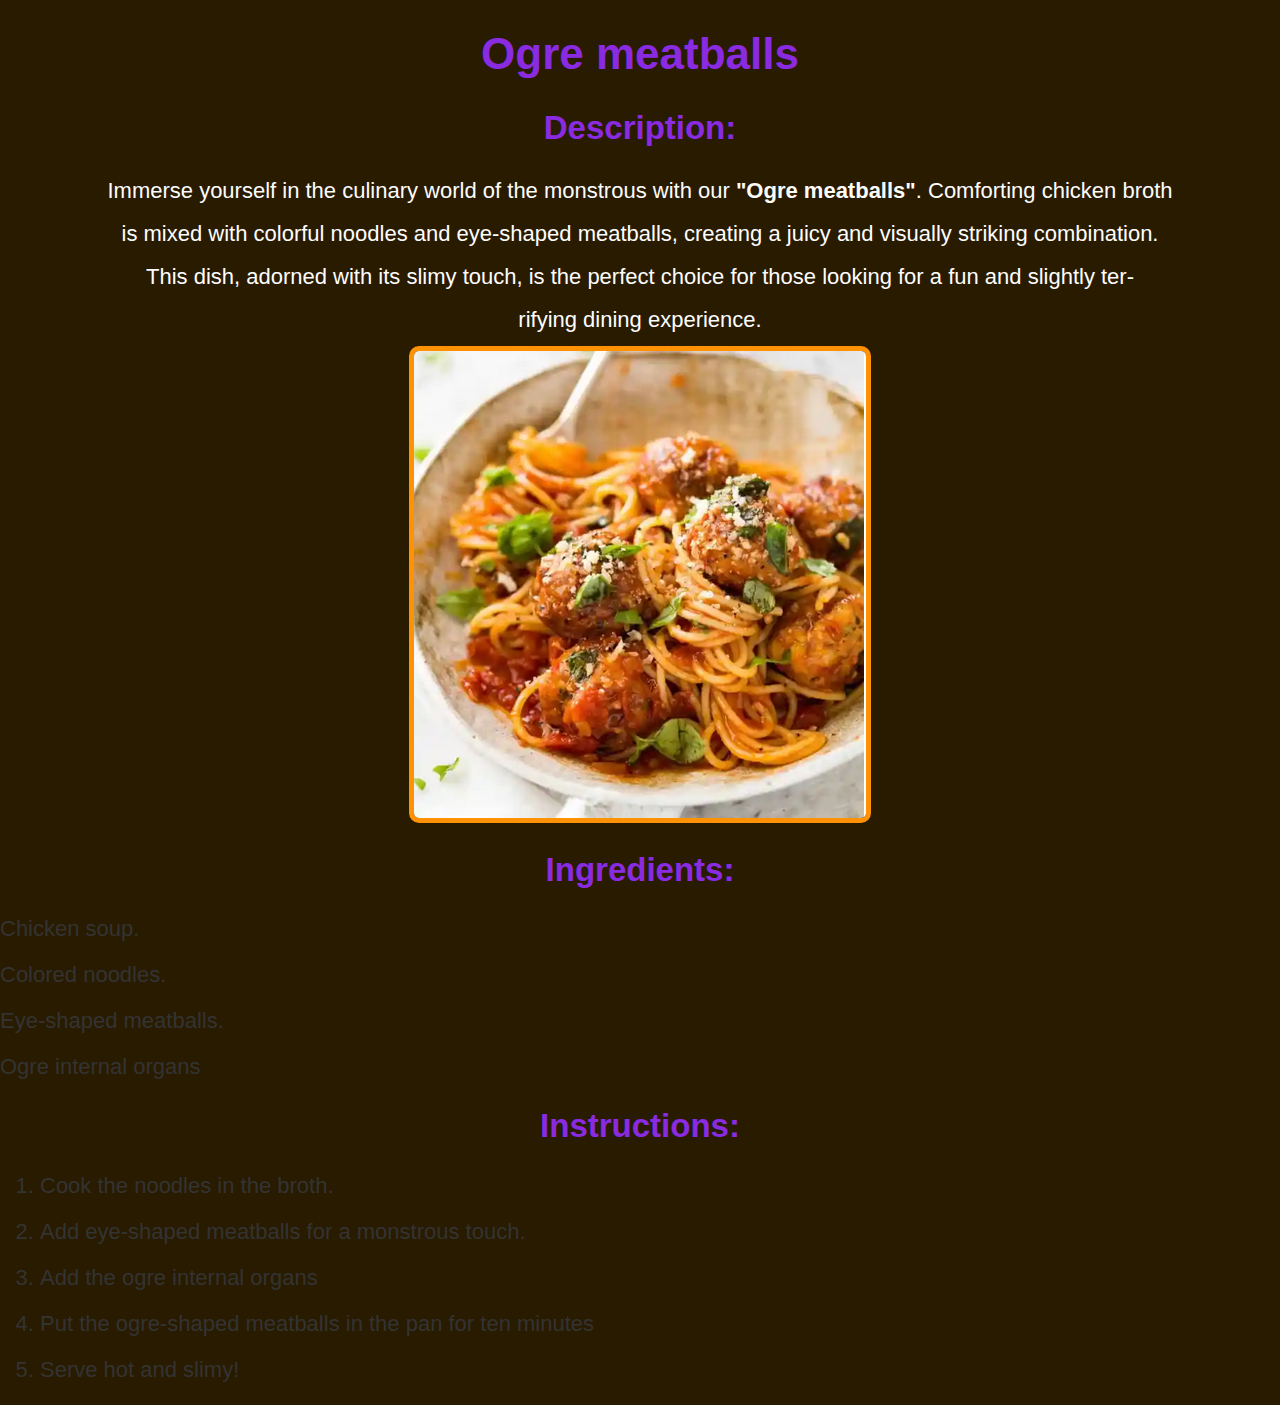
<file: recipes/albondigas-de-ogro.html>
<!DOCTYPE html>
<html lang="en">
<head>
    <meta charset="UTF-8">
    <meta name="viewport" content="width=device-width, initial-scale=1.0">
    <title>Ogre meatballs</title>
    <link rel="stylesheet" href="../styles.css">
</head>
<body>
    <h1>Ogre meatballs</h1>
    <h2>Description:</h2>
    <p>Immerse yourself in the culinary world of the monstrous with our <b>"Ogre meatballs"</b>. Comforting chicken broth</p>
    <p>is mixed with colorful noodles and eye-shaped meatballs, creating a juicy and visually striking combination.</p>
    <p>This dish, adorned with its slimy touch, is the perfect choice for those looking for a fun and slightly ter-</p>
    <p>rifying dining experience.</p>

    <img src="../recipes-images/ogre-meatballs.png" alt="Some delicious ogre meatballss" >

    <h2>Ingredients:</h2>
    <um>
        <li>Chicken soup.</li>
        <li>Colored noodles.</li>
        <li>Eye-shaped meatballs.</li>
        <li>Ogre internal organs</li>
    </um>
    <h2>Instructions:</h2>
    <ol>
        <li>Cook the noodles in the broth.</li>
        <li>Add eye-shaped meatballs for a monstrous touch.</li>
        <li>Add the ogre internal organs</li>
        <li>Put the ogre-shaped meatballs in the pan for ten minutes</li>
        <li>Serve hot and slimy!</li>

    </ol>
</body>
</html>
</file>
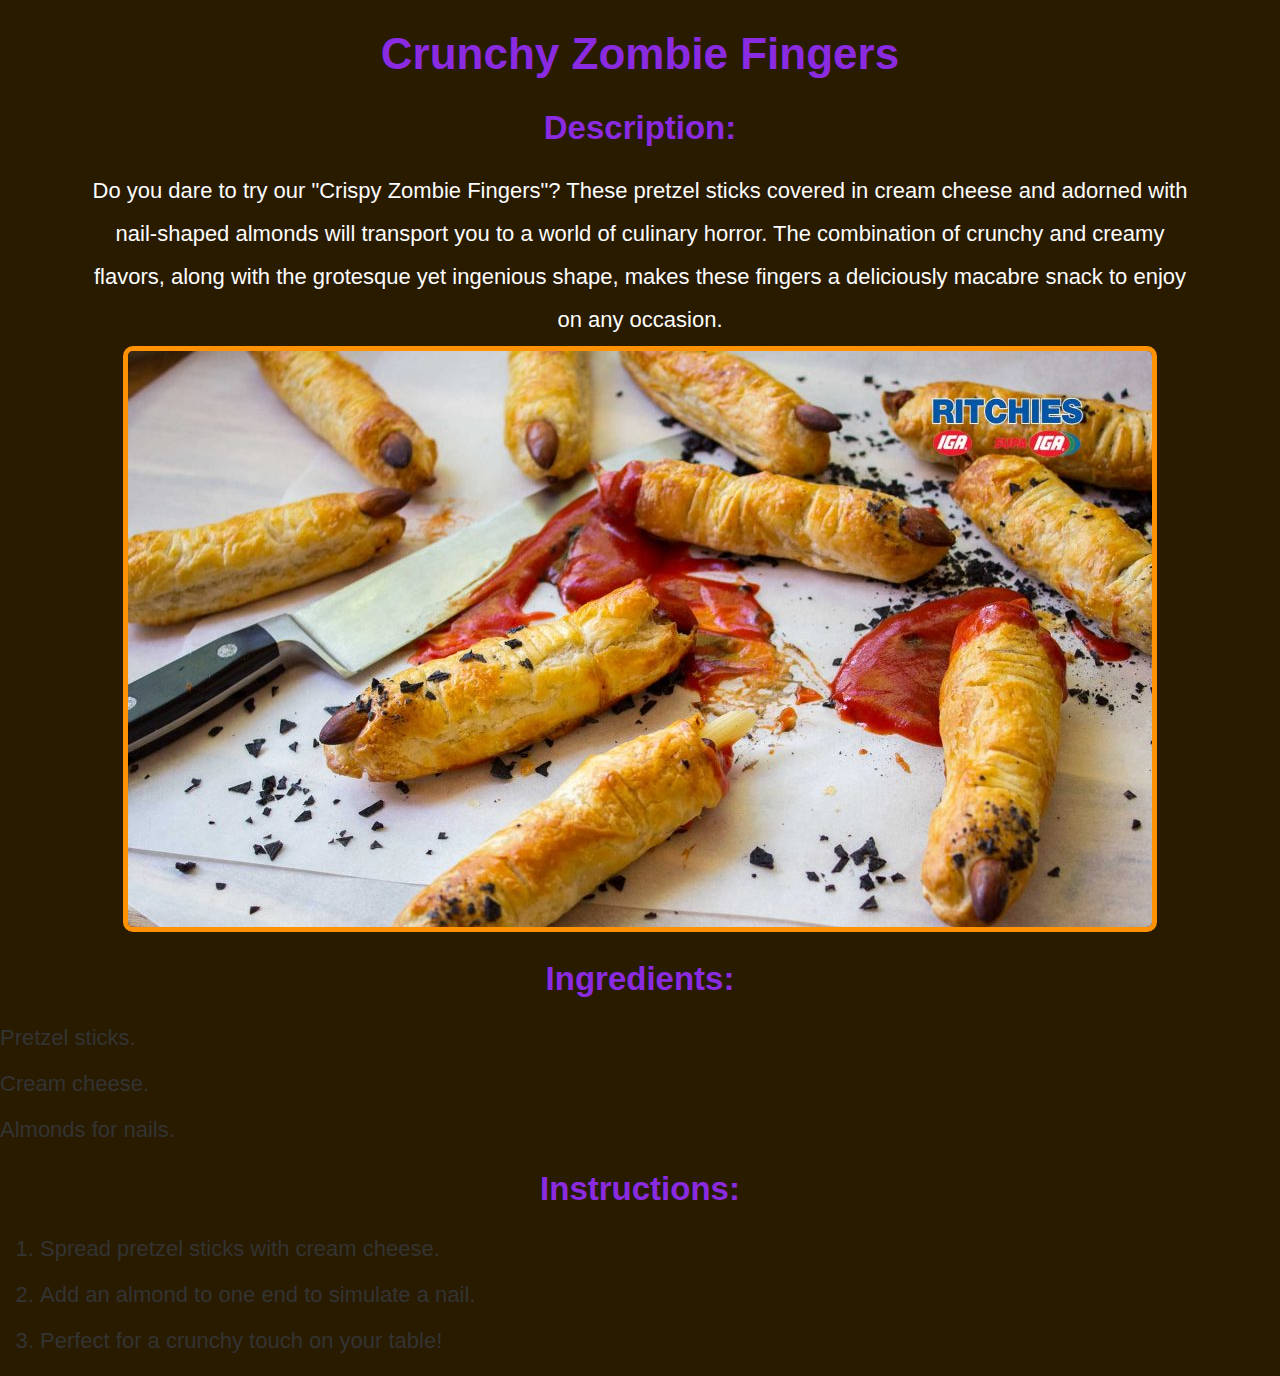
<file: recipes/crunchy-zombie-fingers.html>
<!DOCTYPE html>
<html lang="en">
<head>
    <meta charset="UTF-8">
    <meta name="viewport" content="width=device-width, initial-scale=1.0">
    <title>Crunchy Zombie Fingers</title>
    <link rel="stylesheet" href="../styles.css">
</head>
<body>
    <h1>Crunchy Zombie Fingers</h1>

    <h2>Description:</h2>

    <p>Do you dare to try our "Crispy Zombie Fingers"? These pretzel sticks covered in cream cheese and adorned with</p>
    <p>nail-shaped almonds will transport you to a world of culinary horror. The combination of crunchy and creamy </p>
    <p>flavors, along with the grotesque yet ingenious shape, makes these fingers a deliciously macabre snack to enjoy </p>
    <p>on any occasion.</p>

    <img src="../recipes-images/crunchy-Zombie-Fingers.jpg" alt="Some delicious Crunchy Zombie Fingers">

    <h2>Ingredients:</h2>

    <um>

        <li>Pretzel sticks.</li>
        <li>Cream cheese.</li>
        <li>Almonds for nails.</li>

    </um>
         
    <h2>Instructions:</h2>
    
    <ol>

        <li>Spread pretzel sticks with cream cheese.</li>
        <li>Add an almond to one end to simulate a nail.</li>
        <li>Perfect for a crunchy touch on your table!</li>

    </ol>         
    
</body>
</html>
</file>
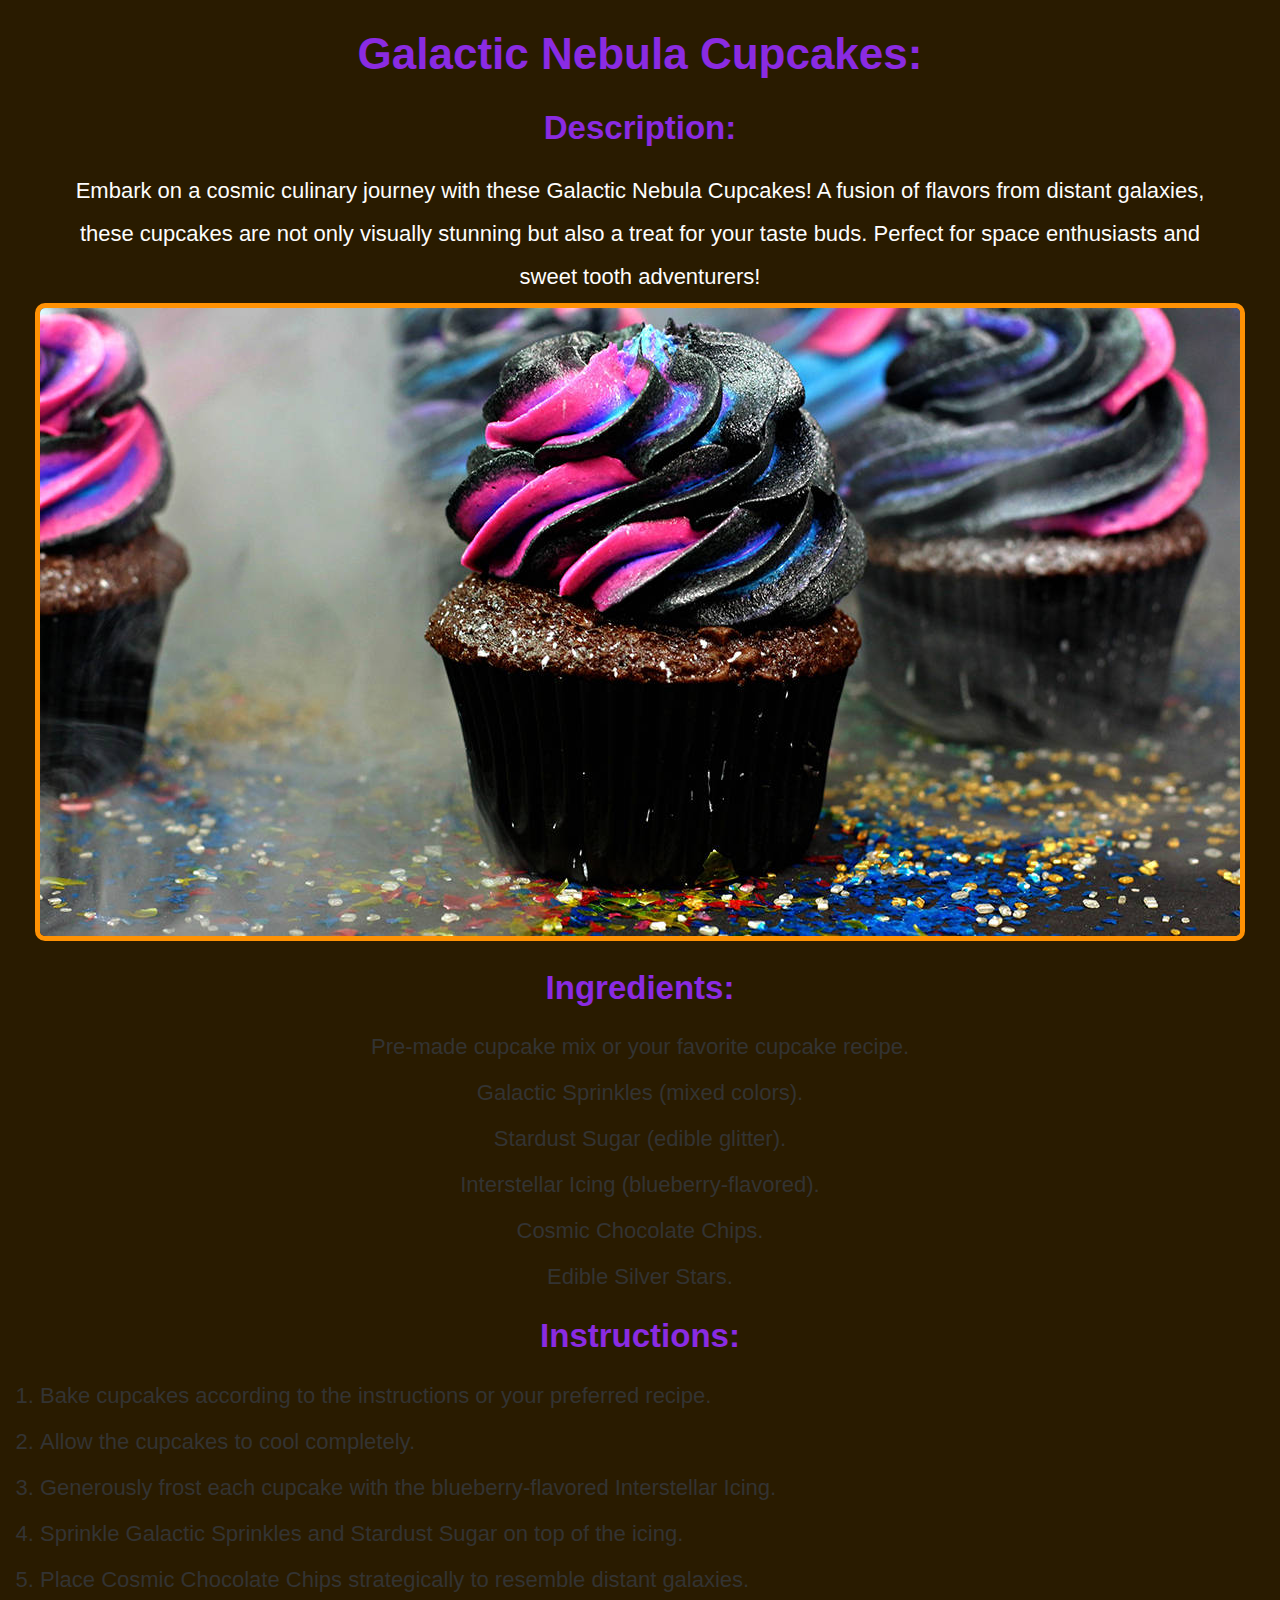
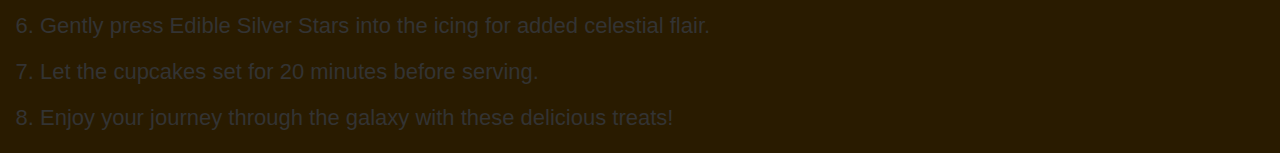
<file: recipes/galactic-nebula-cupcakes.html>
<!DOCTYPE html>
<html lang="en">
<head>
    <meta charset="UTF-8">
    <meta name="viewport" content="width=device-width, initial-scale=1.0">
    <title>Galactic Nebula Cupcakes</title>
    <link rel="stylesheet" href="../styles.css">
</head>
<body>
    <h1>Galactic Nebula Cupcakes:</h1>
    <h2>Description:</h2>
    <p>Embark on a cosmic culinary journey with these Galactic Nebula Cupcakes! A fusion of flavors from distant galaxies,</p>
    <p>these cupcakes are not only visually stunning but also a treat for your taste buds. Perfect for space enthusiasts and</p>
    <p>sweet tooth adventurers!</p>
    <img src="../recipes-images/galactic-nebula-cupcakes.jpg" alt="Colorful Galactic Nebula Cupcakes">
    <h2>Ingredients:</h2>
    <ul>
        <li>Pre-made cupcake mix or your favorite cupcake recipe.</li>
        <li>Galactic Sprinkles (mixed colors).</li>
        <li>Stardust Sugar (edible glitter).</li>
        <li>Interstellar Icing (blueberry-flavored).</li>
        <li>Cosmic Chocolate Chips.</li>
        <li>Edible Silver Stars.</li>
    </ul>
    <h2>Instructions:</h2>
    <ol>
        <li>Bake cupcakes according to the instructions or your preferred recipe.</li>
        <li>Allow the cupcakes to cool completely.</li>
        <li>Generously frost each cupcake with the blueberry-flavored Interstellar Icing.</li>
        <li>Sprinkle Galactic Sprinkles and Stardust Sugar on top of the icing.</li>
        <li>Place Cosmic Chocolate Chips strategically to resemble distant galaxies.</li>
        <li>Gently press Edible Silver Stars into the icing for added celestial flair.</li>
        <li>Let the cupcakes set for 20 minutes before serving.</li>
        <li>Enjoy your journey through the galaxy with these delicious treats!</li>
    </ol>
</body>
</html>
</file>
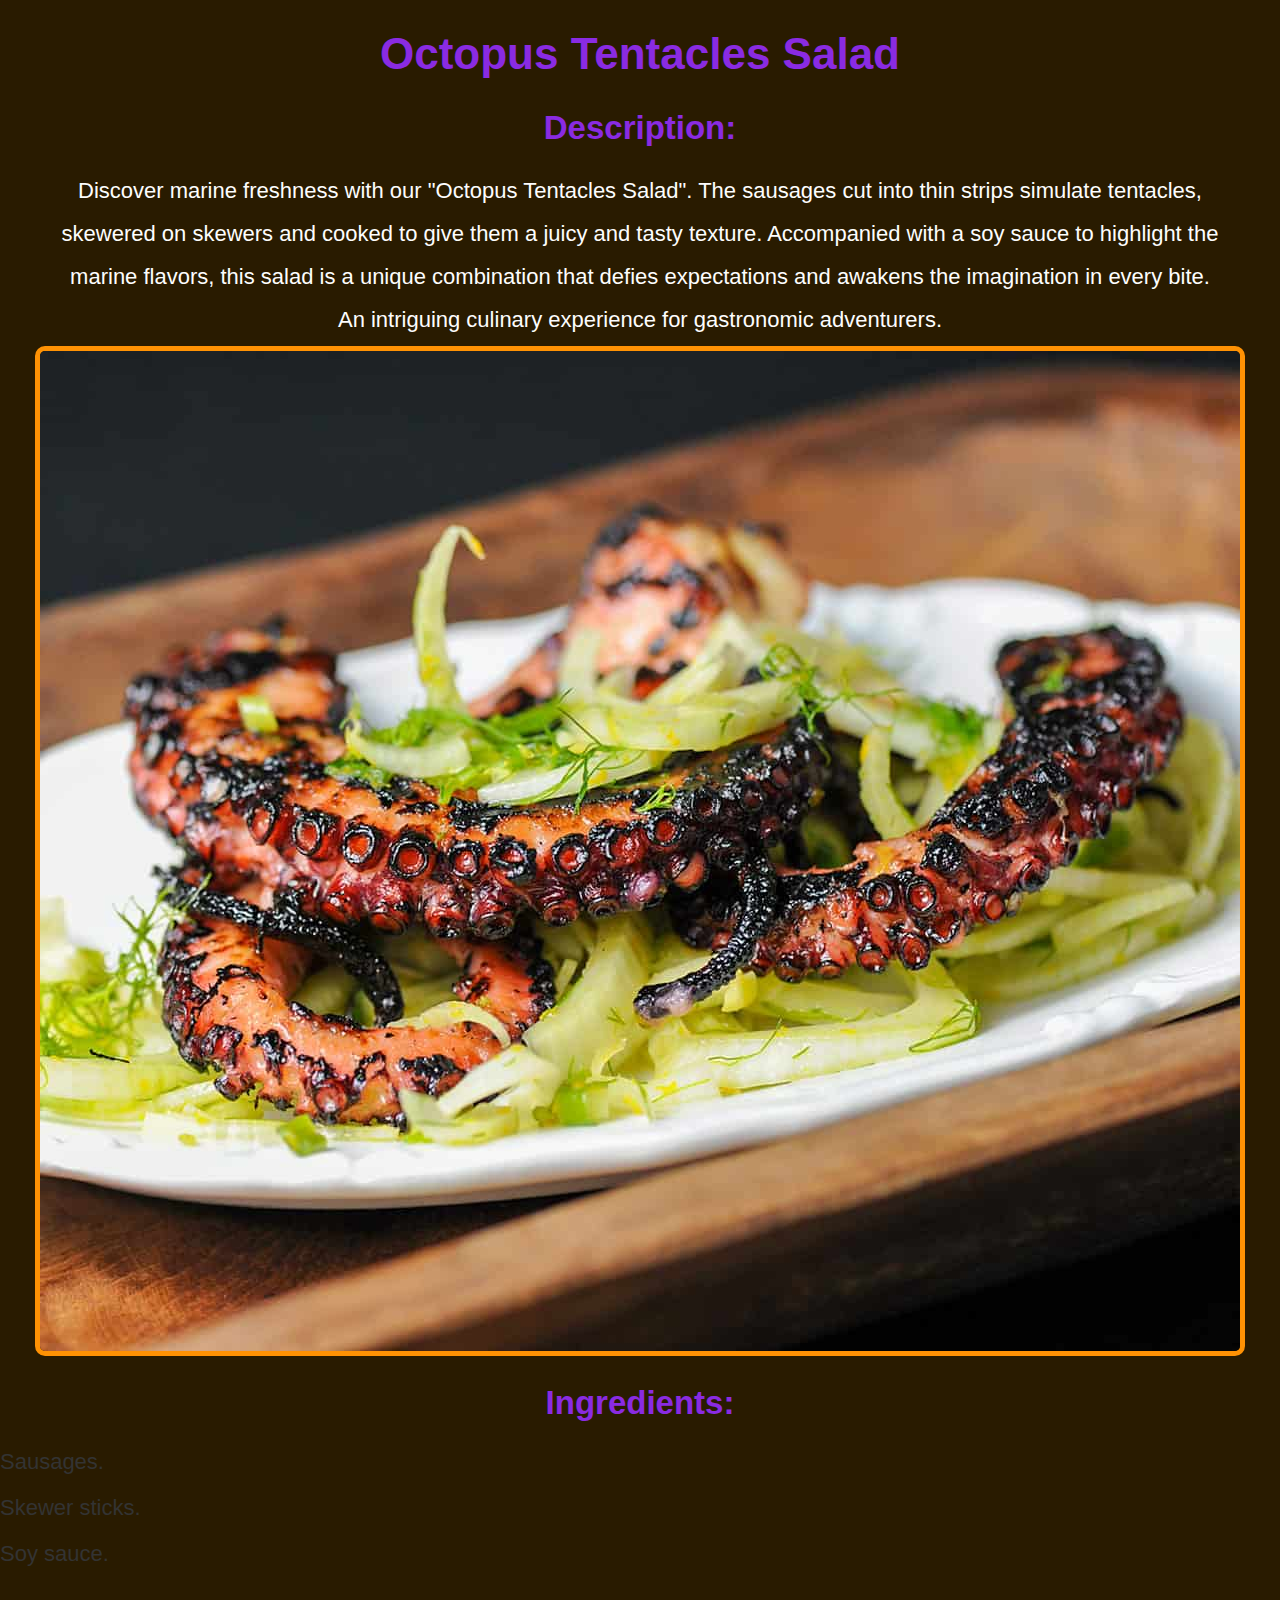
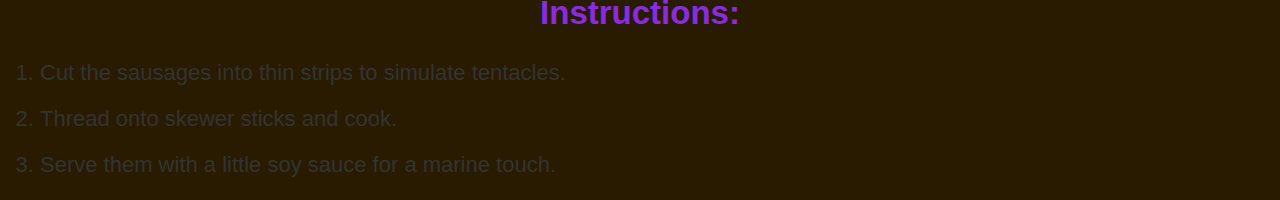
<file: recipes/grilled-octopus-salad.html>
<!DOCTYPE html>
<html lang="en">
<head>
    <meta charset="UTF-8">
    <meta name="viewport" content="width=device-width, initial-scale=1.0">
    <title>Octopus Tentacles Salad </title>
    <link rel="stylesheet" href="../styles.css">
</head>
<body>
    <h1>Octopus Tentacles Salad</h1>

    <h2>Description:</h2>

    <p>Discover marine freshness with our "Octopus Tentacles Salad". The sausages cut into thin strips simulate tentacles, </p>
    <p>skewered on skewers and cooked to give them a juicy and tasty texture. Accompanied with a soy sauce to highlight the</p>
    <p>marine flavors, this salad is a unique combination that defies expectations and awakens the imagination in every bite.</p>
    <p>An intriguing culinary experience for gastronomic adventurers.</p>


    <img src="../recipes-images/grilled-octopus-hero.jpg" alt="Delicious  octopus tentacles salad">

    <h2>Ingredients:</h2>

    <um>

        <li>Sausages.</li>
        <li>Skewer sticks.</li>
        <li>Soy sauce.</li>

    </um>
         
    <h2>Instructions:</h2>
    
    <ol>
        
        <li>Cut the sausages into thin strips to simulate tentacles.</li>
        <li>Thread onto skewer sticks and cook.</li>
        <li>Serve them with a little soy sauce for a marine touch.</li>

    </ol>         
    
</body>
</html>
</file>
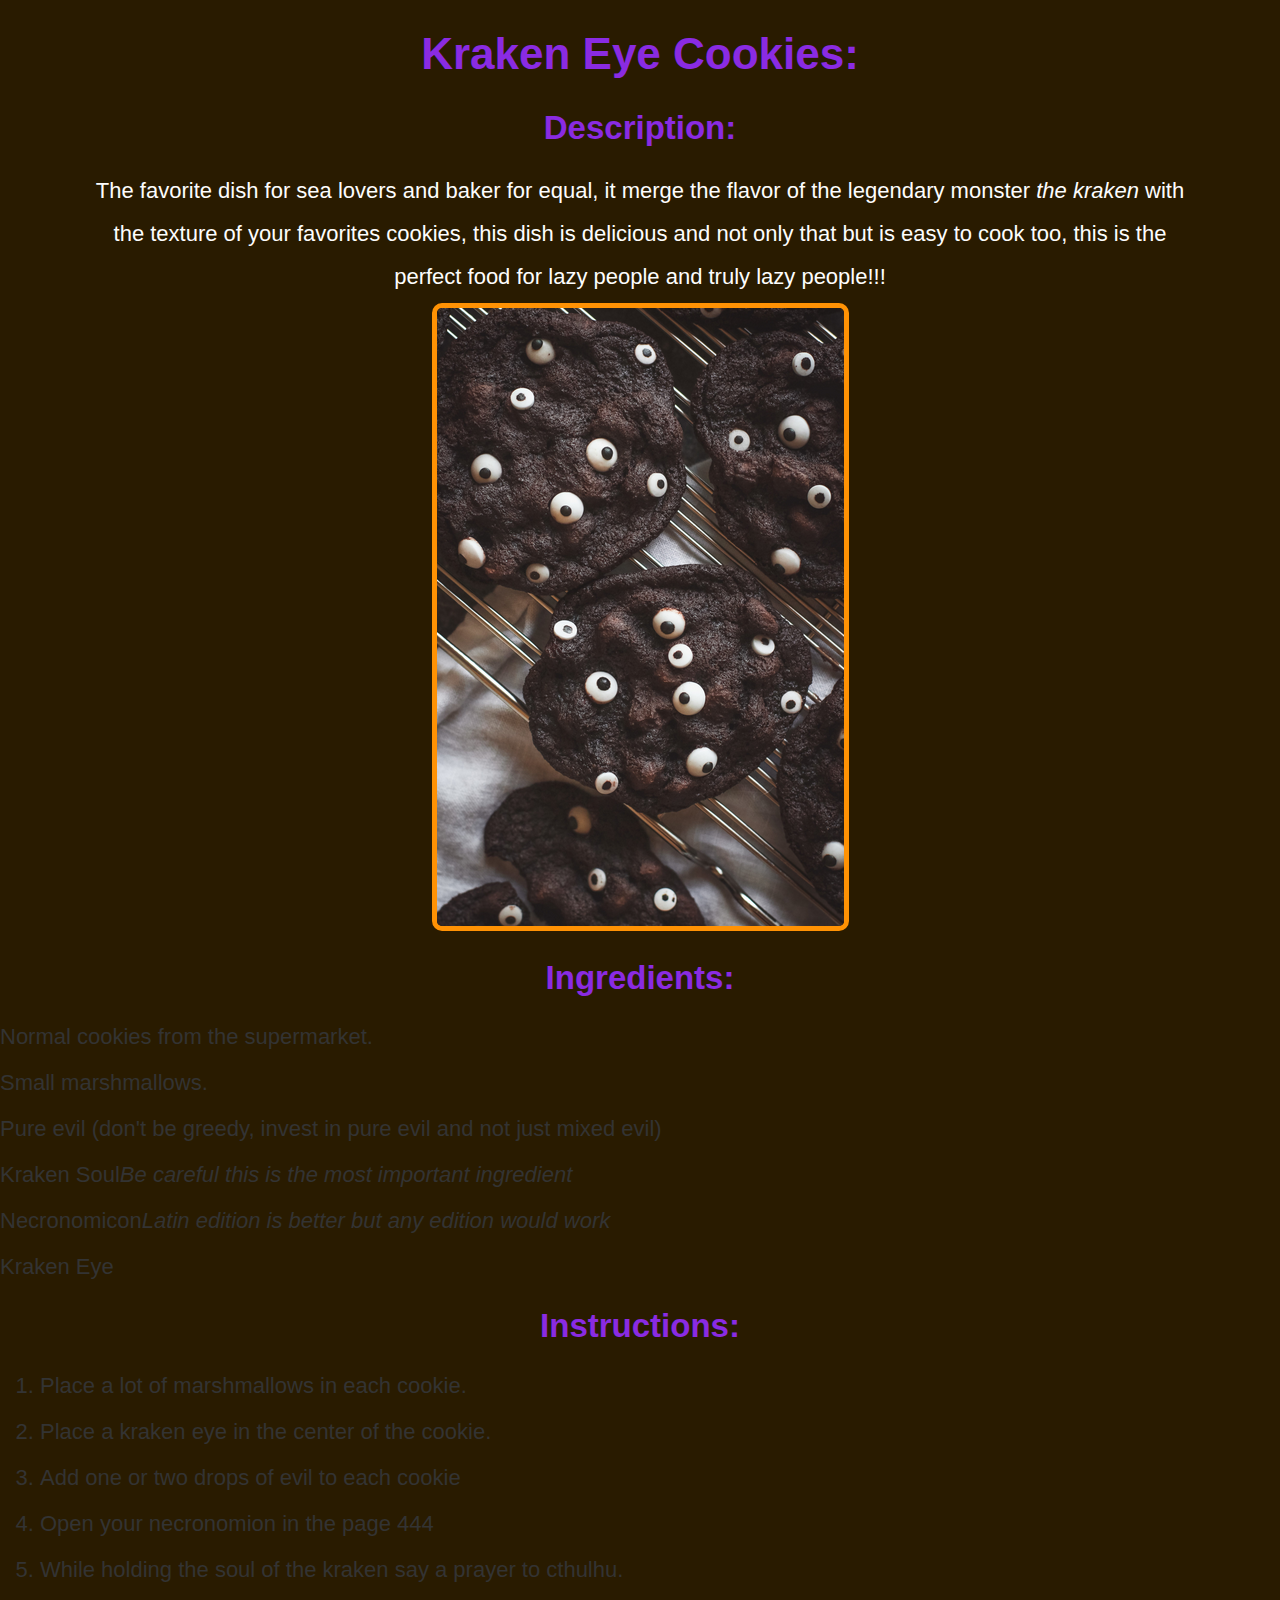
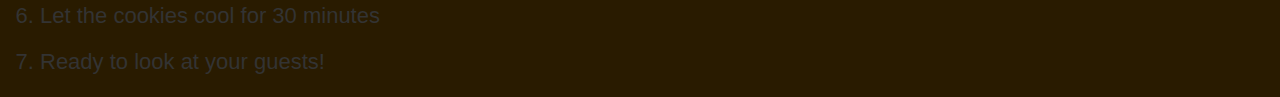
<file: recipes/kraken-eye.html>
<!DOCTYPE html>
<html lang="en">
<head>
    <meta charset="UTF-8">
    <meta name="viewport" content="width=device-width, initial-scale=1.0">
    <title>Kraken eye cookie</title>
    <link rel="stylesheet" href="../styles.css">
</head>
<body>
    <h1>Kraken Eye Cookies:</h1>
    <h2>Description:</h2>
    <p>The favorite dish for sea lovers and baker for equal, it merge the flavor of the legendary monster <i>the kraken</i> with</p>
    <p>the texture of your favorites cookies, this dish is delicious and not only that but is easy to cook too, this is the</p>
    <p>perfect food for lazy people and truly lazy people!!!</p>
    <img src="../recipes-images/kraken.weye-cookie.png" alt="Some delicious kraken eye cookies" >
    <h2>Ingredients:</h2>
    <um>
        <li>Normal cookies from the supermarket.</li>
        <li>Small marshmallows.</li>
        <li>Pure evil (don't be greedy, invest in pure evil and not just mixed evil)</li>
        <li>Kraken Soul<em>Be careful this is the most important ingredient</em></li>
        <li>Necronomicon<em>Latin edition is better but any edition would work</em></li>
        <li>Kraken Eye</li>
    </um>
    <h2>Instructions:</h2>
    <ol>
        <li>Place a lot of marshmallows in each cookie.</li>
        <li>Place a kraken eye in the center of the cookie.</li>
        <li>Add one or two drops of evil to each cookie</li>
        <li>Open your necronomion in the page 444</li>
        <li>While holding the soul of the kraken say a prayer to cthulhu.</li>
        <li>Let the cookies cool for 30 minutes</li>
        <li>Ready to look at your guests!</li>
    </ol>
</body>
</html>
</file>
<file: styles.css>
body {
  font-family: 'Arial', sans-serif;
  font-size: 22px;
  background-color: #291b00;
  margin: 0;
  padding: 0;
  color: #333;
}

.goofy-header {
  font-family: 'shlop-font', sans-serif; 
  font-size: 50;
  font-size: 50;
  background-color: #f3a200


}

h1 {
  text-align: center;
  color: #8A2BE2; 
}

h2 {
  text-align: center;
  color: #8A2BE2; 
}

p {
  text-align: center;
  color: #fdfdfd;
  margin: 10px 0;
  line-height: 1.5;
}

img {
  display: block;
  margin: 0 auto;
  max-width: 100%;
  height: auto;
  border: 5px solid #ff9204; /* Purple border */
  border-radius: 10px; /* Rounded corners */
}

ul {
  list-style-type: none;
  padding: 0;
  margin: 0;
  text-align: center;
}

li {
  margin: 20px 0;
}

a {
  text-decoration: none;
  color: #FFA500; /* Naranja Calabaza */
  font-weight: bold;
  transition: color 0.3s ease;
}

a:hover {
  color: #b22222;
}
</file>
